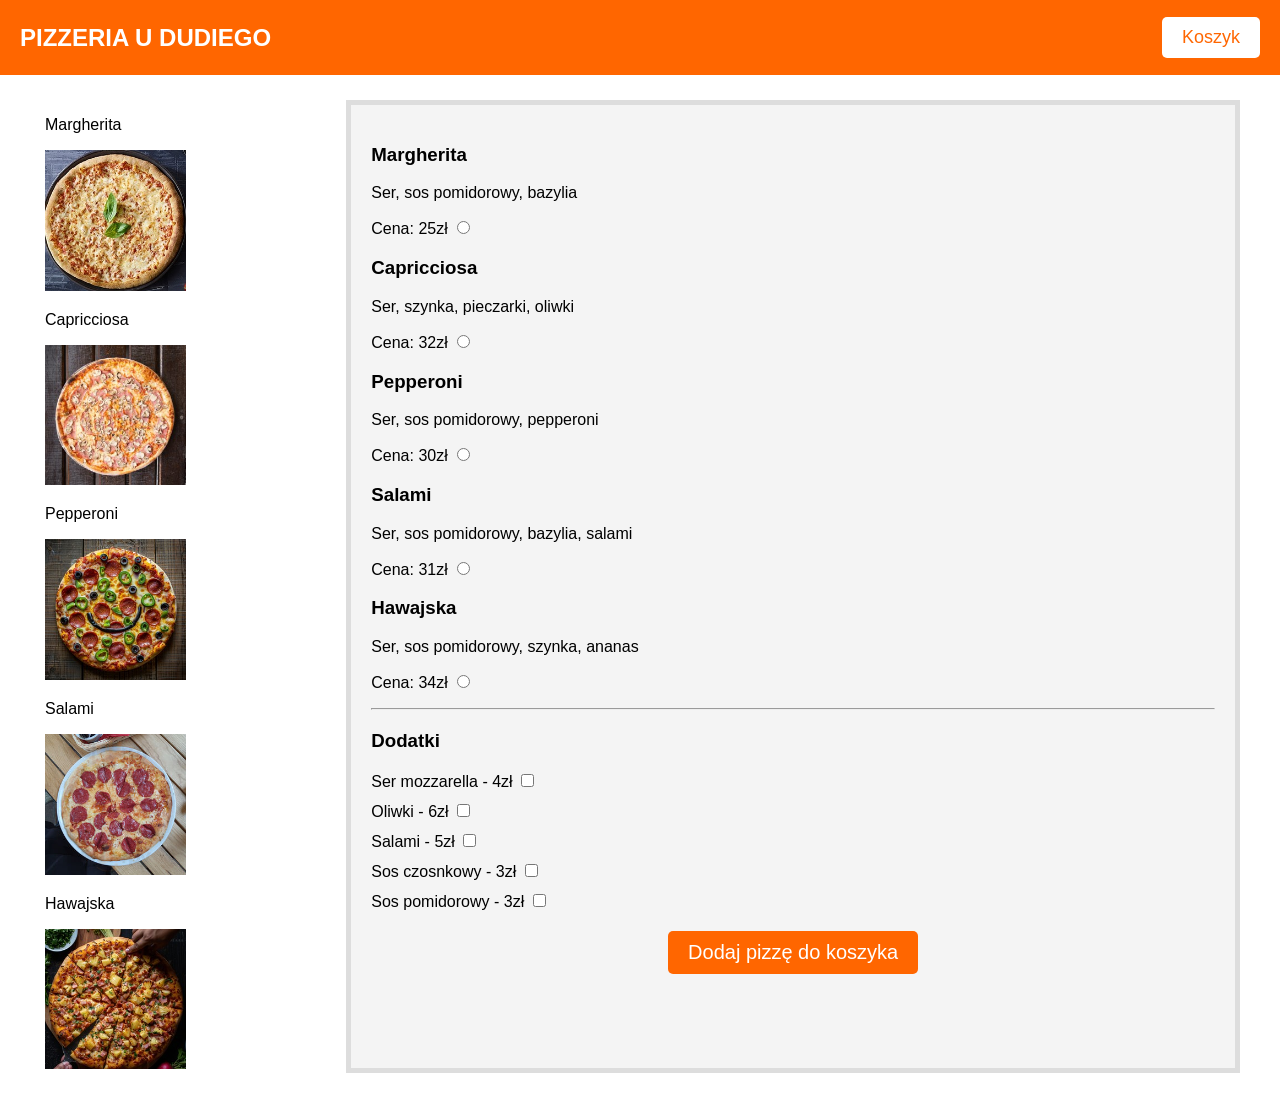
<file: TSI/Pizza/index.html>
<!DOCTYPE html>
<html lang="en">
<head>
    <meta charset="UTF-8">
    <meta name="viewport" content="width=device-width, initial-scale=1.0">
    <title>Pizzeria u Dudiego</title>
    <link rel="stylesheet" href="style.css">
</head>
<body>
    <div class="header">
        <h1>PIZZERIA U DUDIEGO</h1>
        <button id="otworzKoszyk" onclick="otworzKoszyk()">Koszyk</button>
    </div>

    <div class="main">
        <div class="zdjecia">
            <div>
                <p>Margherita</p>
                <img src="./zdj/margherita.jpg" alt="pizza margherita" onclick="pieniuj()">
            </div>
            <div>
                <p>Capricciosa</p>
                <img src="./zdj/capricciosa.jpg" alt="pizza capricciosa">
            </div>
            <div>
                <p>Pepperoni</p>
                <img src="./zdj/pepperoni.jpg" alt="pizza pepperoni">
            </div>
            <div>
                <p>Salami</p>
                <img src="./zdj/salami.jpg" alt="pizza salami">
            </div>
            <div>
                <p>Hawajska</p>
                <img src="./zdj/hawajska.jpg" alt="pizza hawajska">
            </div>
        </div>

        <div class="wyborPizzy">
            <div class="pizze">
                <div>
                    <label for="margherita"><h3 for="margherita">Margherita</h3>
                    <p>Ser, sos pomidorowy, bazylia</p>
                    <p>Cena: 25zł <input type="radio" name="pizza" id="margherita" value="Margherita"></p></label>
                </div>
                <div>
                    <label for="capricciosa"><h3 for="capricciosa">Capricciosa</h3>
                    <p>Ser, szynka, pieczarki, oliwki</p>
                    <p>Cena: 32zł <input type="radio" name="pizza" id="capricciosa" value="Capricciosa"></p></label>
                </div>
                <div>
                    <label for="pepperoni"><h3 for="pepperoni">Pepperoni</h3>
                    <p>Ser, sos pomidorowy, pepperoni</p>
                    <p>Cena: 30zł <input type="radio" name="pizza" id="pepperoni" value="Pepperoni"></p></label>
                </div>
                <div>
                    <label for="salami"><h3 for="salami">Salami</h3>
                    <p>Ser, sos pomidorowy, bazylia, salami</p>
                    <p>Cena: 31zł <input type="radio" name="pizza" id="salami" value="Salami"></p></label>
                </div>
                <div>
                    <label for="hawajska"><h3 for="hawajska">Hawajska</h3>
                    <p>Ser, sos pomidorowy, szynka, ananas</p>
                    <p>Cena: 34zł <input type="radio" name="pizza" id="hawajska" value="Hawajska"></p></label>
                </div>
            </div>
            <hr>
            <div class="dodatki">
                <h3>Dodatki</h3>
                <div>
                    <label for="dodSer">Ser mozzarella - 4zł
                    <input type="checkbox" name="dodatki" id="dodSer"></label>
                </div>
                <div>
                    <label for="dodOli">Oliwki - 6zł
                    <input type="checkbox" name="dodatki" id="dodOli"></label>
                </div>
                <div>
                    <label for="dodSal">Salami - 5zł
                    <input type="checkbox" name="dodatki" id="dodSal"></label>
                </div>
                <div>
                    <label for="sosCzsn">Sos czosnkowy - 3zł
                    <input type="checkbox" name="dodatki" id="sosCzsn"></label>
                </div>
                <div>
                    <label for="sosPom">Sos pomidorowy - 3zł
                    <input type="checkbox" name="dodatki" id="sosPom"></label>
                </div>
            </div>
            <div class="dodaj-do-koszyka">
                <button id="dodajDoKoszyka">Dodaj pizzę do koszyka</button>
            </div>
        </div>
    </div>

    <aside class="koszyk" id="koszyk">
        <h3>Koszyk</h3>
        <span id="koszyk"></span>
    </aside>

    <script>
    function pieniuj(){
        console.log(pizzeWKoszyku);
    }

    let pizzeWKoszyku = loadKoszyk();

    const pizzaPrices = {
        "Margherita": 25,
        "Capricciosa": 32,
        "Pepperoni": 30,
        "Salami": 31,
        "Hawajska": 34
    };

    function setCookie(name, value, days) {
        let date = new Date();
        date.setTime(date.getTime() + (days * 24 * 60 * 60 * 1000));
        document.cookie = `${name}=${encodeURIComponent(value)};expires=${date.toUTCString()};path=/`;
    }

    function getCookie(name) {
        let cookieArr = document.cookie.split(';');
        for (let i = 0; i < cookieArr.length; i++) {
            let cookie = cookieArr[i].trim();
            if (cookie.startsWith(name + "=")) {
                return decodeURIComponent(cookie.substring(name.length + 1));
            }
        }
        return null;
    }

    function deleteCookie(name) {
        document.cookie = `${name}=;expires=Thu, 01 Jan 1970 00:00:00 UTC;path=/`;
    }

    function saveKoszyk() {
        setCookie('pizzeWKoszyku', JSON.stringify(pizzeWKoszyku), 5);
    }

    function loadKoszyk() {
        let savedKoszyk = getCookie('pizzeWKoszyku');
        return savedKoszyk ? JSON.parse(savedKoszyk) : [];
    }

    function odswiezKoszyk() {
        let koszyk = document.getElementById("koszyk");
        if (pizzeWKoszyku.length == 0) {
            koszyk.innerHTML = "<div class='pizzaWKoszyku'><p><h4>Nie wybrałeś żadnej pizzy</h4></p></div>";
        } else {
            koszyk.innerHTML = "";
            let totalCenaKoszyka = 0;

            pizzeWKoszyku.forEach((pizza, index) => {
                let dodatki = pizza.slice(1);
                let dodatkiString = dodatki.join(", ");
                let cssClass = (index % 2) ? "szare" : "";
                let cenaPizza = pizzaPrices[pizza[0]];
                let cenaDodatkow = obliczCeneDodatkow(dodatki);
                let cenaCalkowita = cenaPizza + cenaDodatkow;

                // Sumujemy do całkowitej ceny koszyka
                totalCenaKoszyka += cenaCalkowita;

                if (dodatki.length == 0) {
                    koszyk.innerHTML += `<div class='pizzaWKoszyku ${cssClass}'><p><b>${pizza[0]}</b> - ${cenaCalkowita}zł<br><button class='usunPizze' onclick='usunPizzeZKoszyka(${index})'>Usuń</button></p></div>`;
                } else {
                    koszyk.innerHTML += `<div class='pizzaWKoszyku ${cssClass}'><p><b>${pizza[0]}</b> - ${cenaCalkowita}zł<br>Dodatki: ${dodatkiString}<br><button class='usunPizze' onclick='usunPizzeZKoszyka(${index})'>Usuń</button></p></div>`;
                }
            });

            // Dodanie całkowitej ceny na dole koszyka
            koszyk.innerHTML += `
                <div class="totalCenaKoszyka">
                    <hr>
                    <div class='pizzaWKoszyku'><h4>Całkowita cena: ${totalCenaKoszyka}zł</h4></div>
                </div>
            `;
        }
    }

    function obliczCeneDodatkow(dodatki) {
        const dodatkiPrices = {
            "dodSer": 4,
            "dodOli": 6,
            "dodSal": 5,
            "sosCzsn": 3,
            "sosPom": 3
        };

        return dodatki.reduce((sum, dodatek) => sum + (dodatkiPrices[dodatek] || 0), 0);
    }

    function usunPizzeZKoszyka(index) {
        pizzeWKoszyku.splice(index, 1);
        saveKoszyk();  // Save the updated array to the cookie
        odswiezKoszyk();
    }

    function otworzKoszyk() {
        odswiezKoszyk();
        const koszyk = document.getElementById('koszyk');
        koszyk.classList.toggle('open');
    }

    document.getElementById('dodajDoKoszyka').addEventListener('click', function () {
        let gotowaPizza;
        let wyborPizzy = document.getElementsByName("pizza");
        let typPizzy;

        for (let i = 0; i < wyborPizzy.length; i++) {
            if (wyborPizzy[i].checked) {
                typPizzy = wyborPizzy[i].value;
            }
        }

        let wyborDodatkow = document.getElementsByName("dodatki");
        let dodatki = [];

        for (let i = 0; i < wyborDodatkow.length; i++) {
            if (wyborDodatkow[i].checked) {
                dodatki.push(wyborDodatkow[i].id);
            }
        }

        if (typPizzy == undefined) {
            alert("Nie wybrałeś pizzy");
        } else {
            gotowaPizza = dodatki;
            gotowaPizza.unshift(typPizzy);
            pizzeWKoszyku.push(gotowaPizza);
            saveKoszyk();  // Save the updated array to the cookie
        }

        odswiezKoszyk();
    });

    function obliczCeneDodatkow(dodatki) {
        const dodatkiPrices = {
            "dodSer": 4,
            "dodOli": 6,
            "dodSal": 5,
            "sosCzsn": 3,
            "sosPom": 3
        };

        return dodatki.reduce((sum, dodatek) => sum + (dodatkiPrices[dodatek] || 0), 0);
    }

    // Refresh the cart on page load
    window.onload = odswiezKoszyk;
</script>

    
</body>
</html>
</file>
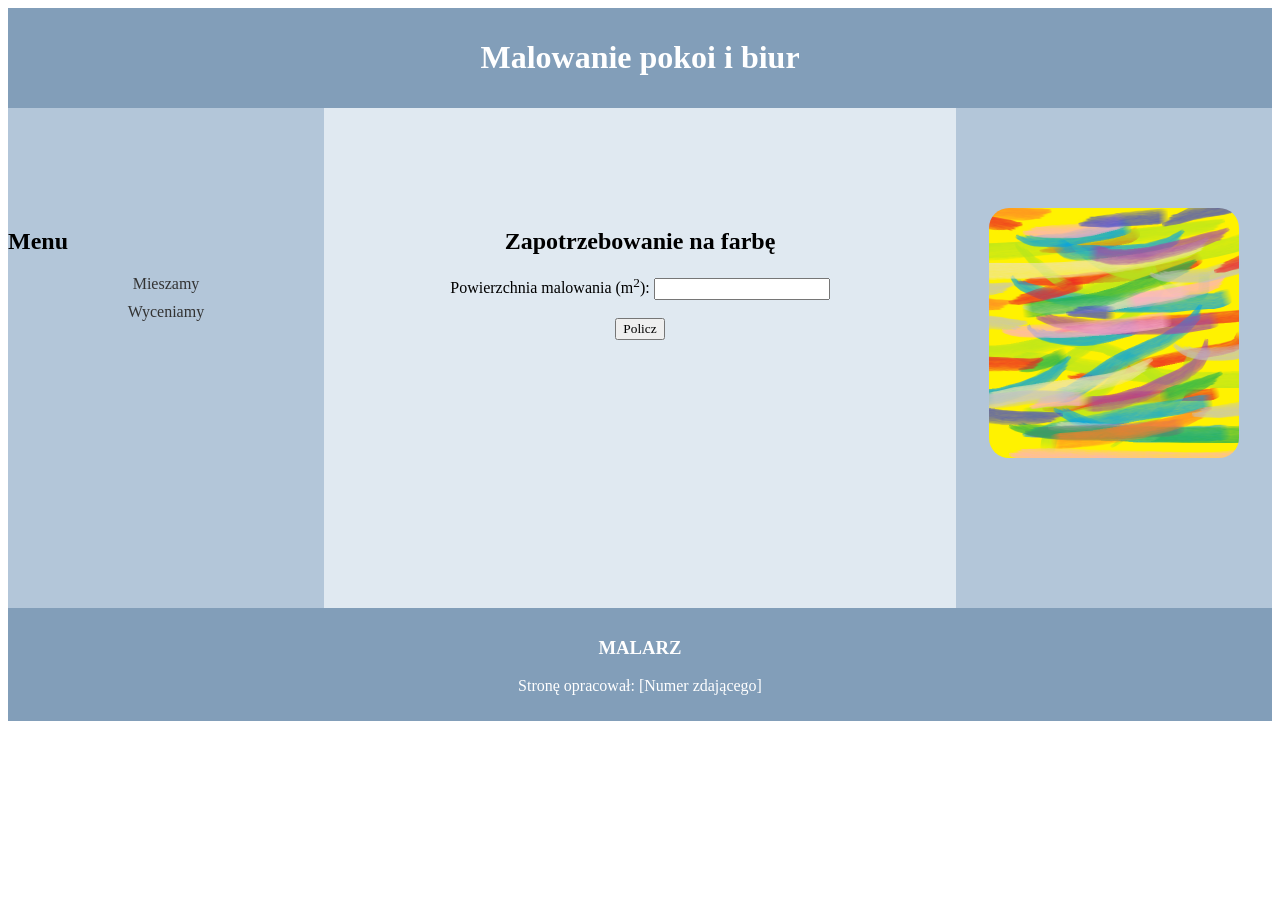
<file: Egazminy/praktyka 08.04.2025/zrobione/cena.html>
<!DOCTYPE html>
<html lang="pl">
<head>
    <meta charset="UTF-8">
    <meta name="viewport" content="width=device-width, initial-scale=1.0">
    <title>malarz</title>
    <link rel="stylesheet" href="styl_1.css">
</head>
<body>
    <header>
        <h1>Malowanie pokoi i biur</h1>
    </header>

    <nav>
        <h2>Menu</h2>
        <ul>
            <li><a href="mieszamy.html">Mieszamy</a></li>
            <li><a href="cena.html">Wyceniamy</a></li>
        </ul>
    </nav>

    <main>
        <h2>Zapotrzebowanie na farbę</h2>
        <label for="powierzchnia">Powierzchnia malowania (m<sup>2</sup>):</label>
        <input type="number" id="powierzchnia" name="powierzchnia" min="0" step="any">
        <br><br> <button onclick="policzFarbe()">Policz</button>
        <p id="wynik"></p> </main>

    <aside>
        <img src="obraz.png" alt="Próbki farb">
    </aside>

    <footer>
        <h3>MALARZ</h3>
        <p>Stronę opracował: [Numer zdającego]</p> </footer>

    <script>
        function policzFarbe() {
            const powierzchniaInput = document.getElementById('powierzchnia');
            const powierzchnia = parseFloat(powierzchniaInput.value);

            const wynikElement = document.getElementById('wynik');

            if (isNaN(powierzchnia) || powierzchnia <= 0) {
                wynikElement.innerText = "Proszę podać poprawną, dodatnią powierzchnię.";
                return;
            }

            const litry = powierzchnia / 4;

            const puszki = Math.ceil(litry);

            wynikElement.innerText = "Liczba potrzebnych puszek: " + puszki;
        }
    </script>
</body>
</html>
</file>
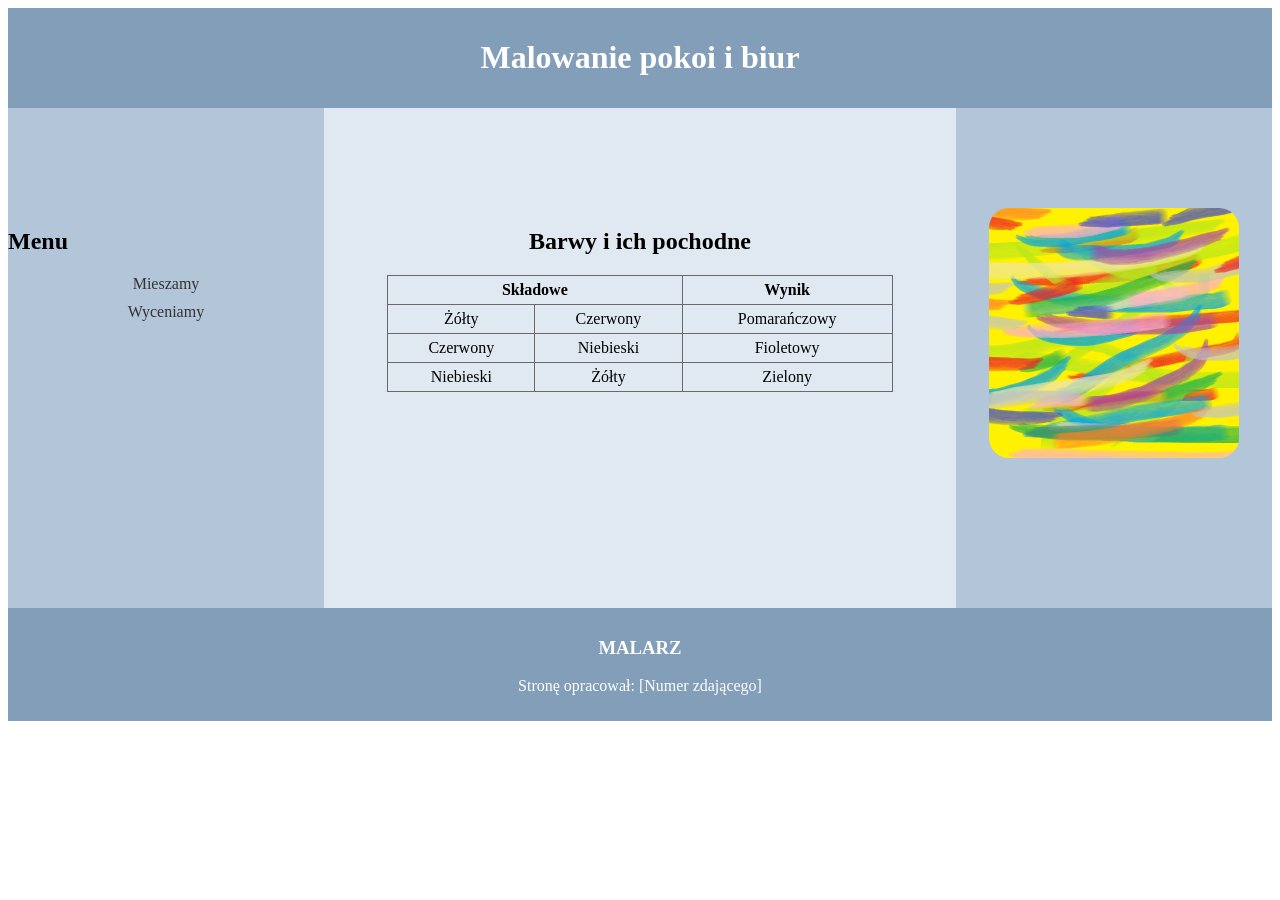
<file: Egazminy/praktyka 08.04.2025/zrobione/mieszamy.html>
<!DOCTYPE html>
<html lang="pl">
<head>
    <meta charset="UTF-8">
    <meta name="viewport" content="width=device-width, initial-scale=1.0">
    <title>malarz</title>
    <link rel="stylesheet" href="styl_1.css">
</head>
<body>
    <header>
        <h1>Malowanie pokoi i biur</h1>
    </header>

    <nav>
        <h2>Menu</h2>
        <ul>
            <li><a href="mieszamy.html">Mieszamy</a></li>
            <li><a href="cena.html">Wyceniamy</a></li>
        </ul>
    </nav>

    <main>
        <h2>Barwy i ich pochodne</h2>
        <table>
            <thead>
                <tr>
                    <th colspan="2">Składowe</th> <th>Wynik</th>
                </tr>
            </thead>
            <tbody>
                <tr>
                    <td>Żółty</td>
                    <td>Czerwony</td>
                    <td>Pomarańczowy</td>
                </tr>
                <tr>
                    <td>Czerwony</td>
                    <td>Niebieski</td>
                    <td>Fioletowy</td>
                </tr>
                 <tr>
                    <td>Niebieski</td>
                    <td>Żółty</td>
                    <td>Zielony</td>
                </tr>
                </tbody>
        </table>
    </main>

    <aside>
        <img src="obraz.png" alt="Próbki farb">
    </aside>

    <footer>
        <h3>MALARZ</h3>
        <p>Stronę opracował: [Numer zdającego]</p> </footer>
</body>
</html>
</file>
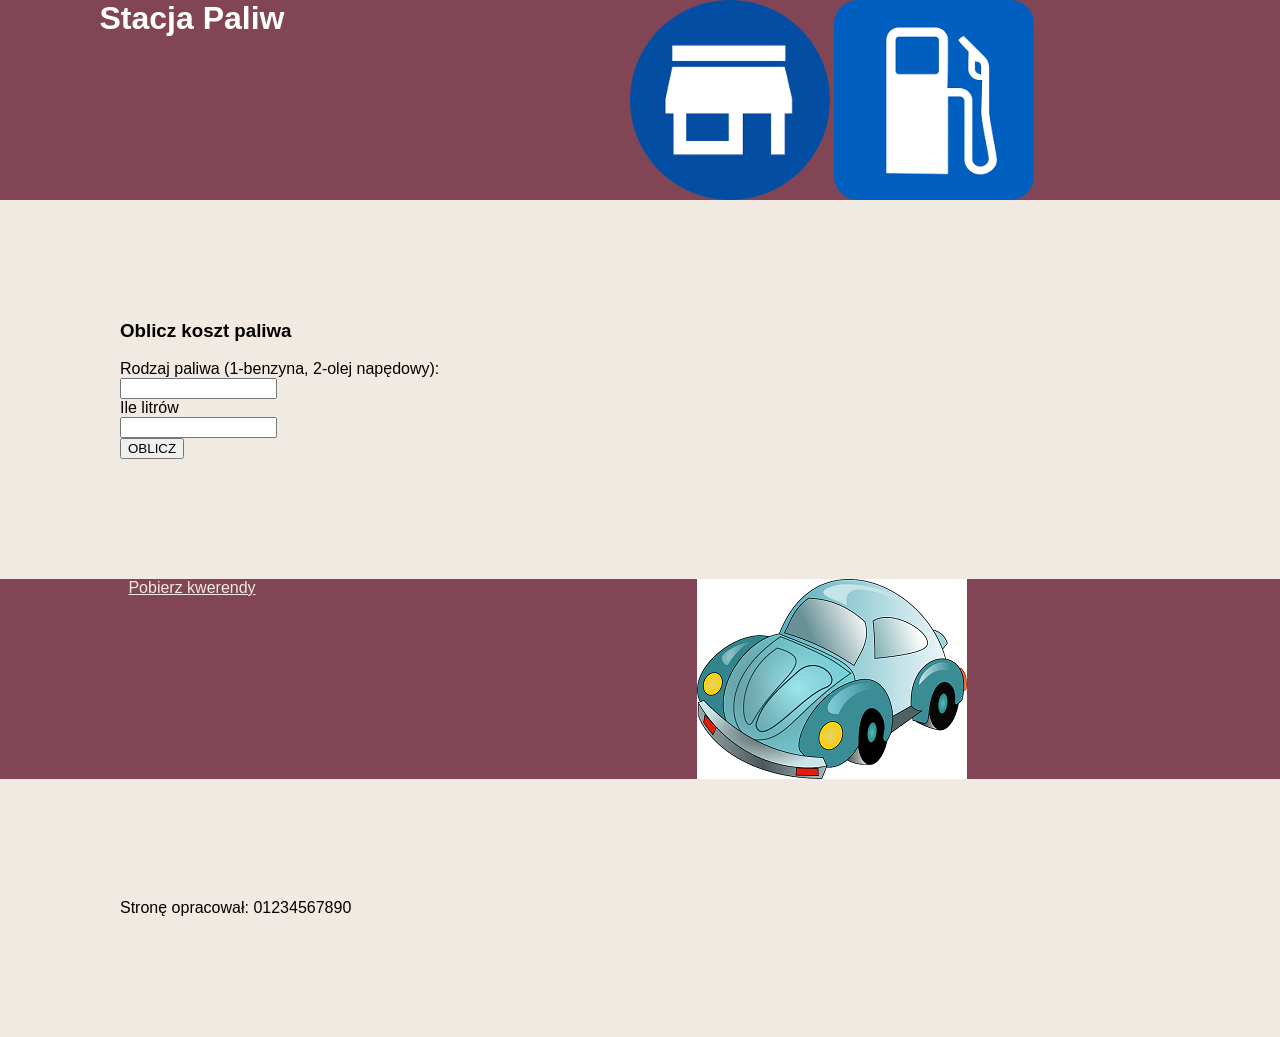
<file: Egazminy/praktyka 11.03.2025/zrobione/obliczenia.html>
<!DOCTYPE html>
<html lang="pl-pl">
<head>
    <meta charset="UTF-8">
    <meta name="viewport" content="width=device-width, initial-scale=1.0">
    <title>Stacja paliw</title>
    <link rel="stylesheet" href="styl3.css">
</head>
<body>
<div class="baner">
    <div class="banerLewy">
        <h1>Stacja Paliw</h1>
    </div>
    <div class="banerPrawy">
        <a href="./stacja.html">
            <img src="../zasoby/pliki/home.png" alt="dom">
        </a>
        <a href="./obliczenia.html">
            <img src="../zasoby/pliki/znak.png" alt="dom">
        </a>
    </div>
</div>
<div class="blokGlowny">
    <h3>Oblicz koszt paliwa</h3><br>
    <label for="paliwo">Rodzaj paliwa (1-benzyna, 2-olej napędowy):</label><br>
    <input type="number" name="paliwo" id="paliwo"><br>
    <label for="litry">Ile litrów</label><br>
    <input type="number" name="litry" id="litry"><br>
    <button onclick="oblicz()">OBLICZ</button>
    <p id="wynik"></p>
    <script>
        function oblicz(){
            let paliwo = document.getElementById('paliwo');
            let litry = document.getElementById('litry');
            let wynik = document.getElementById('wynik');

            if(paliwo.value == 1){
               wynik.innerHTML = "koszt paliwa: " + litry.value * 4 + " zł";
            }else if(paliwo.value == 2){
               wynik.innerHTML = "koszt paliwa: " + litry.value * 3.5 + " zł";
            }
        }
    </script>
</div>
<div class="blokPodGlowny">
    <div class="blokLewy">
        <a href="./kwerendy.txt">Pobierz kwerendy</a>
    </div>
    <div class="blokPrawy">
        <img src="../zasoby/pliki/samochod.png" alt="samochód">
    </div>
</div>
<div class="stopka">
    <p>Stronę opracował: 01234567890</p>
</div>
</body>
</html>
</file>
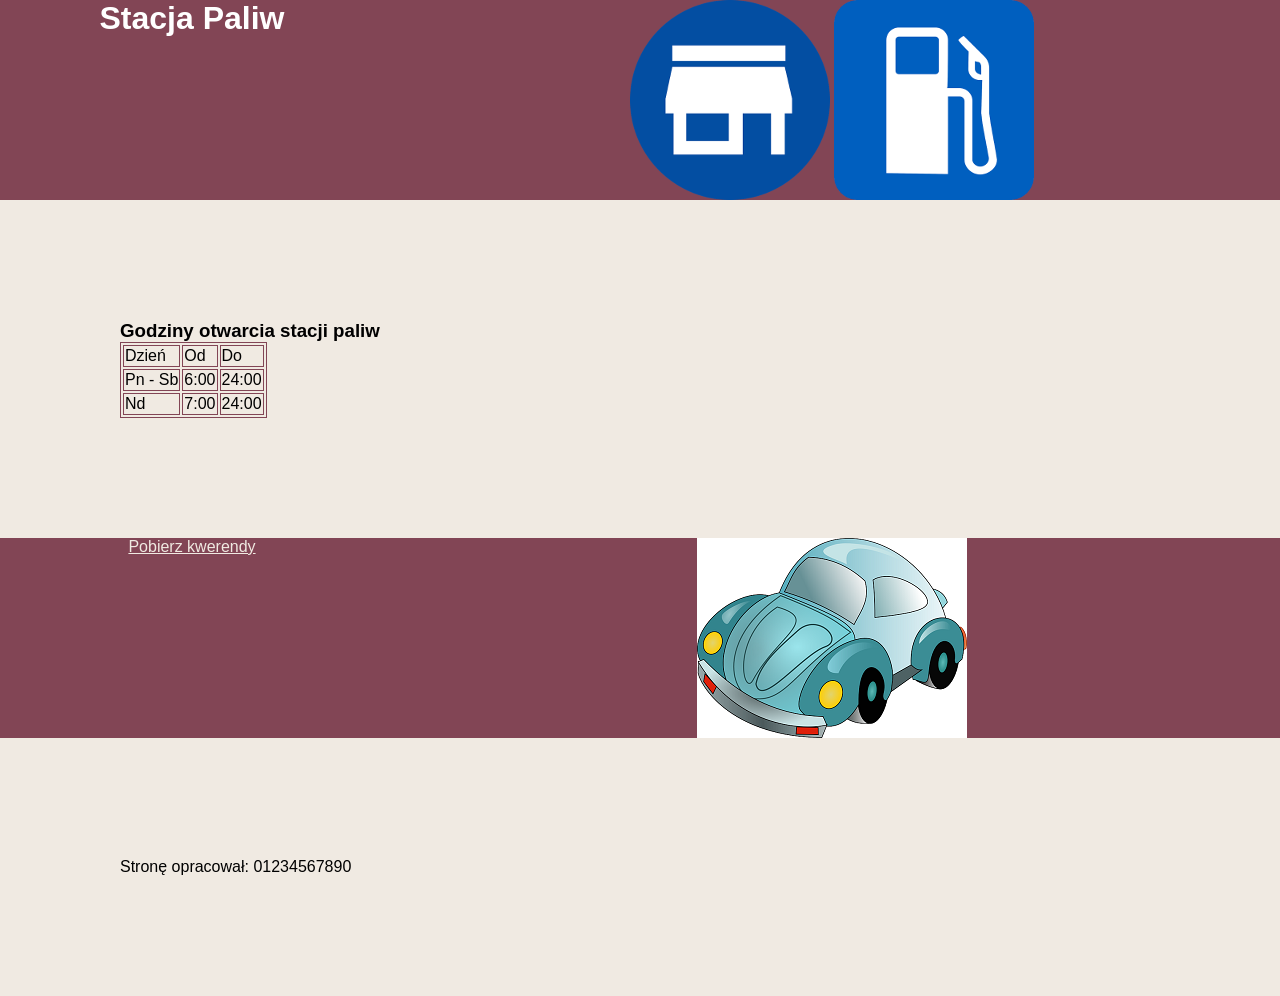
<file: Egazminy/praktyka 11.03.2025/zrobione/stacja.html>
<!DOCTYPE html>
<html lang="pl-pl">
<head>
    <meta charset="UTF-8">
    <meta name="viewport" content="width=device-width, initial-scale=1.0">
    <title>Stacja paliw</title>
    <link rel="stylesheet" href="styl3.css">
</head>
<body>
<div class="baner">
    <div class="banerLewy">
        <h1>Stacja Paliw</h1>
    </div>
    <div class="banerPrawy">
        <a href="./stacja.html">
            <img src="../zasoby/pliki/home.png" alt="dom">
        </a>
        <a href="./obliczenia.html">
            <img src="../zasoby/pliki/znak.png" alt="dom">
        </a>
    </div>
</div>
<div class="blokGlowny">
    <h3>Godziny otwarcia stacji paliw</h3>
    <table>
        <tr>
            <td>Dzień</td>
            <td>Od</td>
            <td>Do</td>
        </tr>
        <tr>
            <td>Pn - Sb</td>
            <td>6:00</td>
            <td>24:00</td>
        </tr>
        <tr>
            <td>Nd</td>
            <td>7:00</td>
            <td>24:00</td>
        </tr>
    </table>
</div>
<div class="blokPodGlowny">
    <div class="blokLewy">
        <a href="./kwerendy.txt">Pobierz kwerendy</a>
    </div>
    <div class="blokPrawy">
        <img src="../zasoby/pliki/samochod.png" alt="samochód">
    </div>
</div>
<div class="stopka">
    <p>Stronę opracował: 01234567890</p>
</div>
</body>
</html>
</file>
<file: TSI/Pizza/style.css>
body {
    margin: 0px;
    font-family: Helvetica, Arial, sans-serif;
}

.header {
    display: flex;
    justify-content: space-between;
    align-items: center;
    background-color: #ff6600;
    width: 100%;
    height: 75px;
    position: fixed;
    top: 0;
    left: 0;
    z-index: 1000;
    padding: 0 20px;
    box-sizing: border-box;
}

.header h1 {
    color: white;
    font-size: 24px;
    margin: 0;
}

button#otworzKoszyk {
    background-color: white;
    color: #ff6600;
    font-size: 18px;
    padding: 10px 20px;
    border: none;
    cursor: pointer;
    border-radius: 5px;
    transition: background-color 0.3s ease;
}

button#otworzKoszyk:hover {
    background-color: #e65c00;
    color: white;
}

.usunPizze{
    background-color: #e65c00;
    color: white;
    font-size: 12px;
    padding: 5px 10px;
    margin-top: 5px;
    border: none;
    cursor: pointer;
    border-radius: 5px;
    transition: background-color 0.3s ease;
}

.usunPizze:hover{
    background-color: white;
    color: #ff6600;
}

.pizzaWKoszyku{
    padding-left: 20px;
    padding-right: 10px;
}

.szare {
    background-color: #ddd;
}

.main {
    display: flex;
    padding: 100px 20px 20px 20px;
    gap: 20px;
    max-width: 1200px;
    margin: auto;
}

.zdjecia {
    flex: 1;
    margin-left: 5px;
}

.zdjecia img {
    width: 50%;
    height: auto;
}

.wyborPizzy {
    flex: 3;
    background-color: #f4f4f4;
    border: 5px solid #ddd;
    padding: 20px;
}

.dodatki {
    margin-top: 20px;
}

.dodatki div {
    margin-top: 10px;
}

.dodaj-do-koszyka {
    margin-top: 20px;
    text-align: center;
}

#dodajDoKoszyka {
    background-color: #ff6600;
    color: white;
    font-size: 20px;
    padding: 10px 20px;
    border: none;
    cursor: pointer;
    border-radius: 5px;
    transition: background-color 0.3s ease;
}

#dodajDoKoszyka:hover {
    background-color: #e65c00;
}

.koszyk {
    display: flex;
    position: fixed;
    flex-direction: column;
    top: 75px;
    right: -350px;
    width: 300px;
    height: 100%;
    background-color: #f4f4f4;
    border-left: 5px solid #ddd;
    transition: right 0.3s ease;
    overflow-y: auto;
    max-height: calc(100vh - 75px);
}

.koszyk.open {
    right: 0;
}
</file>
<file: Egazminy/praktyka 08.04.2025/zrobione/styl_1.css>
* {
    font-family: Cambria, serif;
}

header, footer {
    background-color: #829EB9;
    color: white;
    text-align: center;
    padding: 10px;
}

nav {
    background-color: #B3C6D9;
    height: 400px;
    width: 25%;
    padding-top: 100px;
    float: left;
}

main {
    background-color: #E0E9F1;
    height: 400px;
    width: 50%;
    text-align: center;
    padding-top: 100px;
    float: left;
}

aside {
    background-color: #B3C6D9;
    height: 400px;
    width: 25%;
    padding-top: 100px;
    float: left;
}

footer {
    clear: both;
}

table {
    border: 1px solid DimGray;
    width: 80%;
    margin: auto;
    border-collapse: collapse;
}

td, th {
    border: 1px solid DimGray;
    border-collapse: collapse;
    padding: 5px;
}

td:hover, th:hover {
    background-color: SteelBlue;
    color: white;
}

img {
    width: 100%;
    border-radius: 20px;
    display: block;
    margin: 0 auto;
    max-width: 250px;
}

nav ul {
    list-style-type: none;
    padding: 0;
    text-align: center;
}

nav ul li {
    margin-bottom: 10px;
}

nav ul li a {
    text-decoration: none;
    color: #333;
}

nav ul li a:hover {
    color: white;
}

sup {
    vertical-align: super;
    font-size: smaller;
}
</file>
<file: Egazminy/praktyka 11.03.2025/zrobione/styl3.css>
*{
    font-family: Helvetica;
    margin: 0px
}

.banerLewy, .blokLewy{
    background-color: rgb(130, 69, 85);
    color: white;
    width: 30%;
    height: 200px;
    text-align: center;
}

.banerPrawy, .blokPrawy{
    background-color: rgb(130, 69, 85);
    color: white;
    width: 70%;
    height: 200px;
    text-align: center;
}

.blokGlowny, .stopka{
    background-color: rgb(240, 234, 226);
    padding: 120px;
}

table, td{
    border: 1px solid rgb(130, 69, 85);
}

a{
    color: rgb(240, 234, 226);
}

.baner, .blokPodGlowny{
    display: flex;
}
</file>
